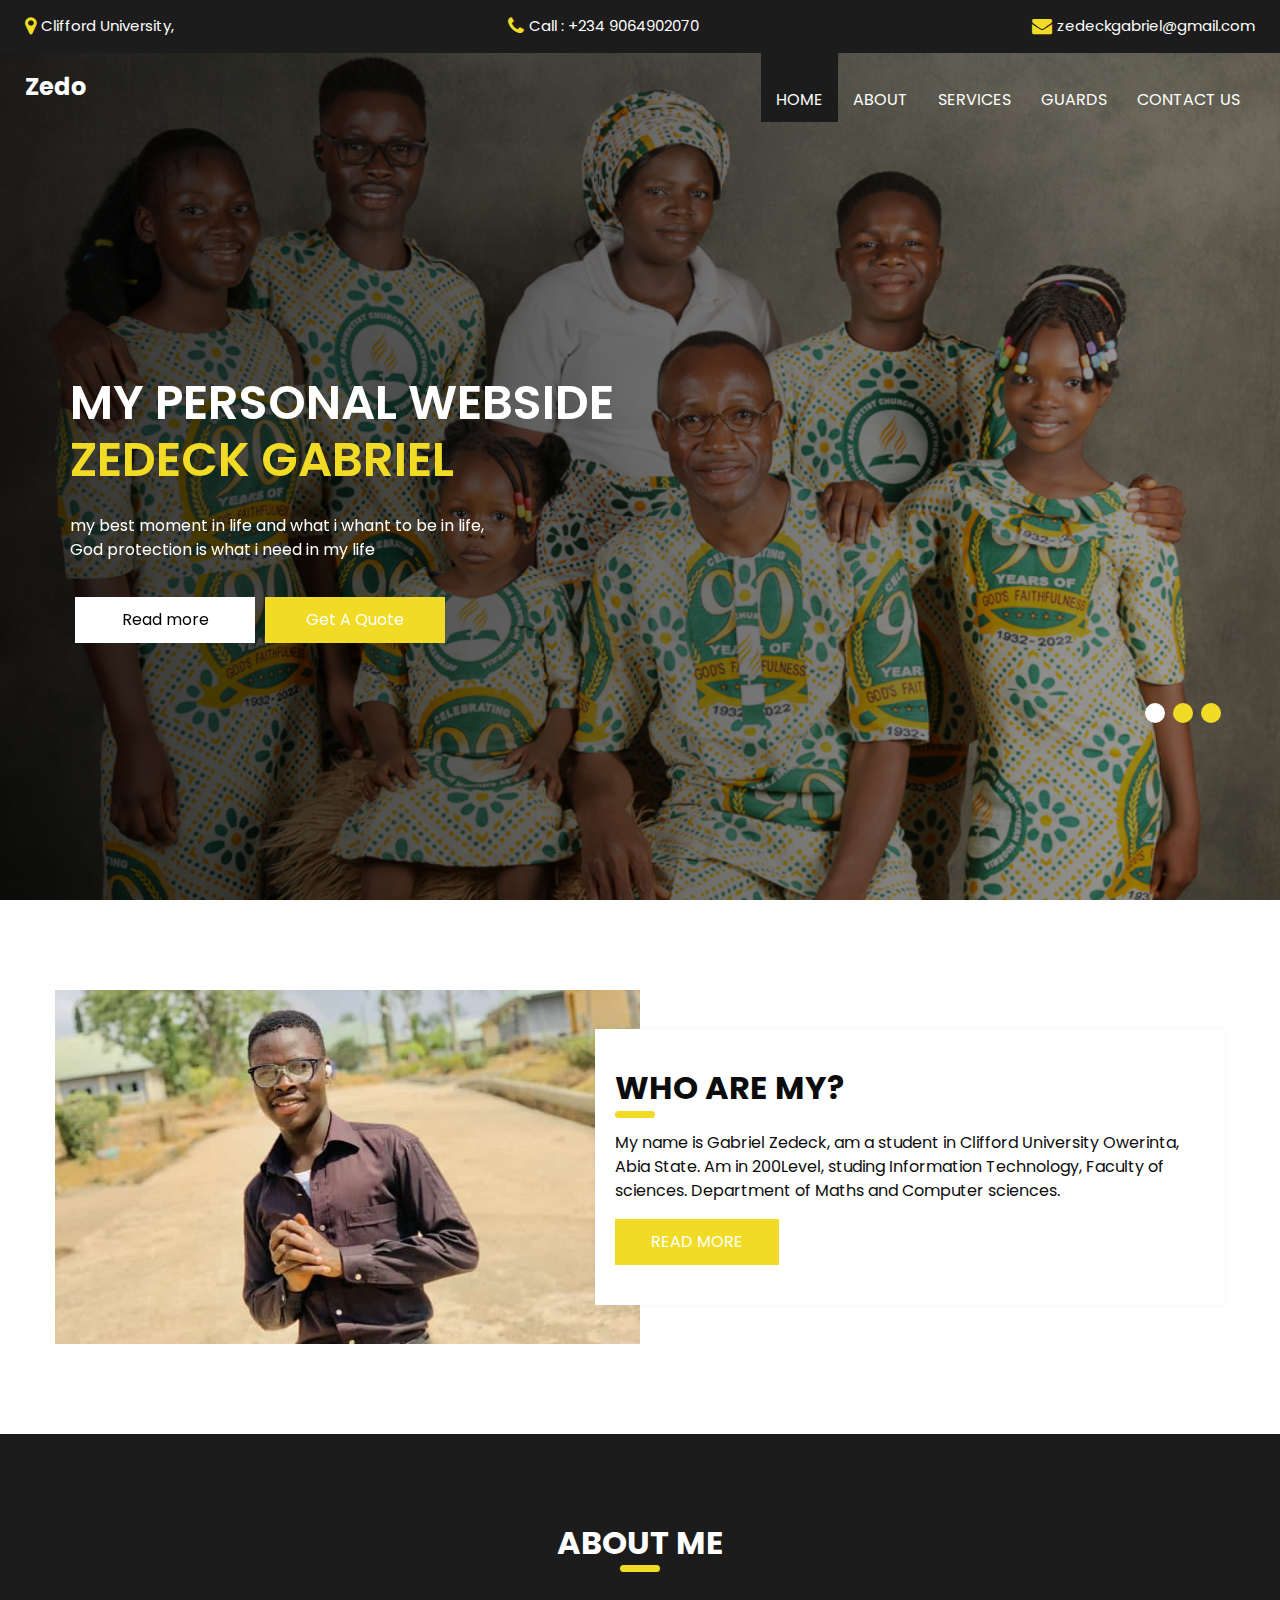
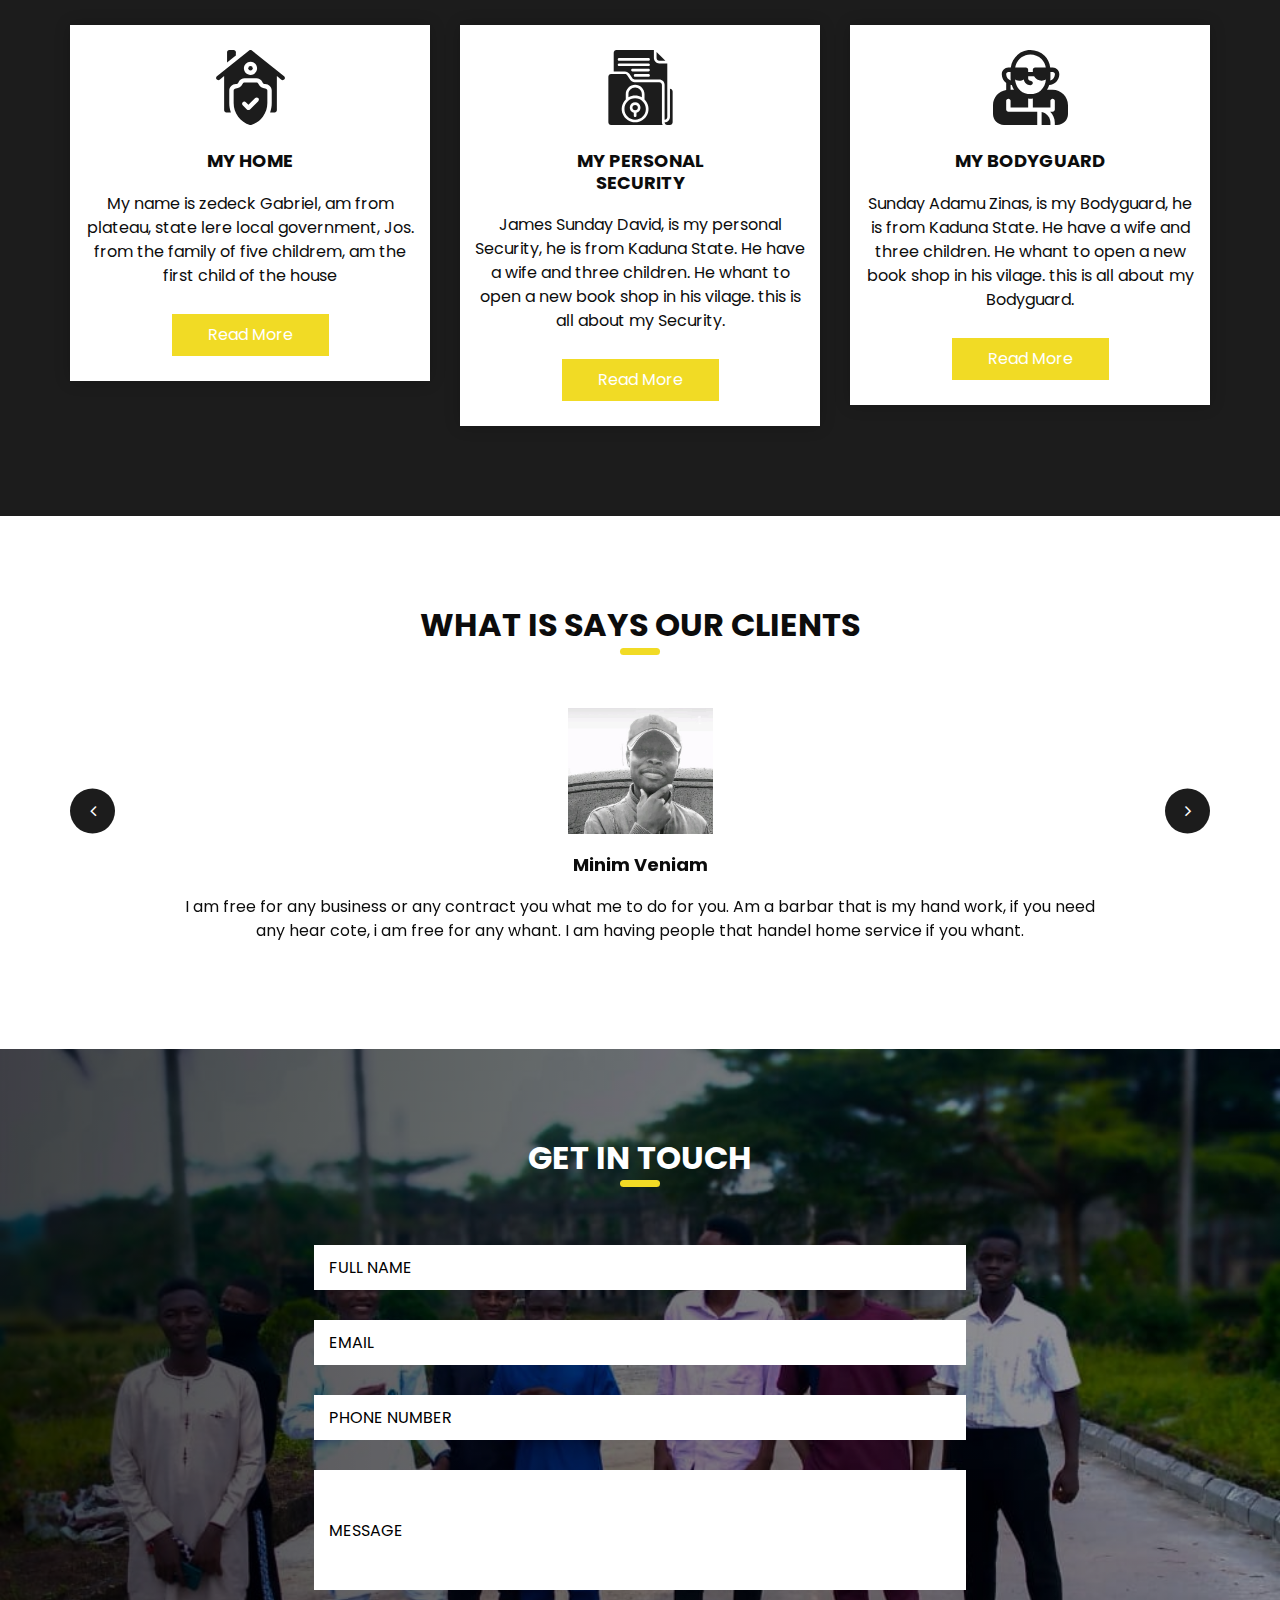
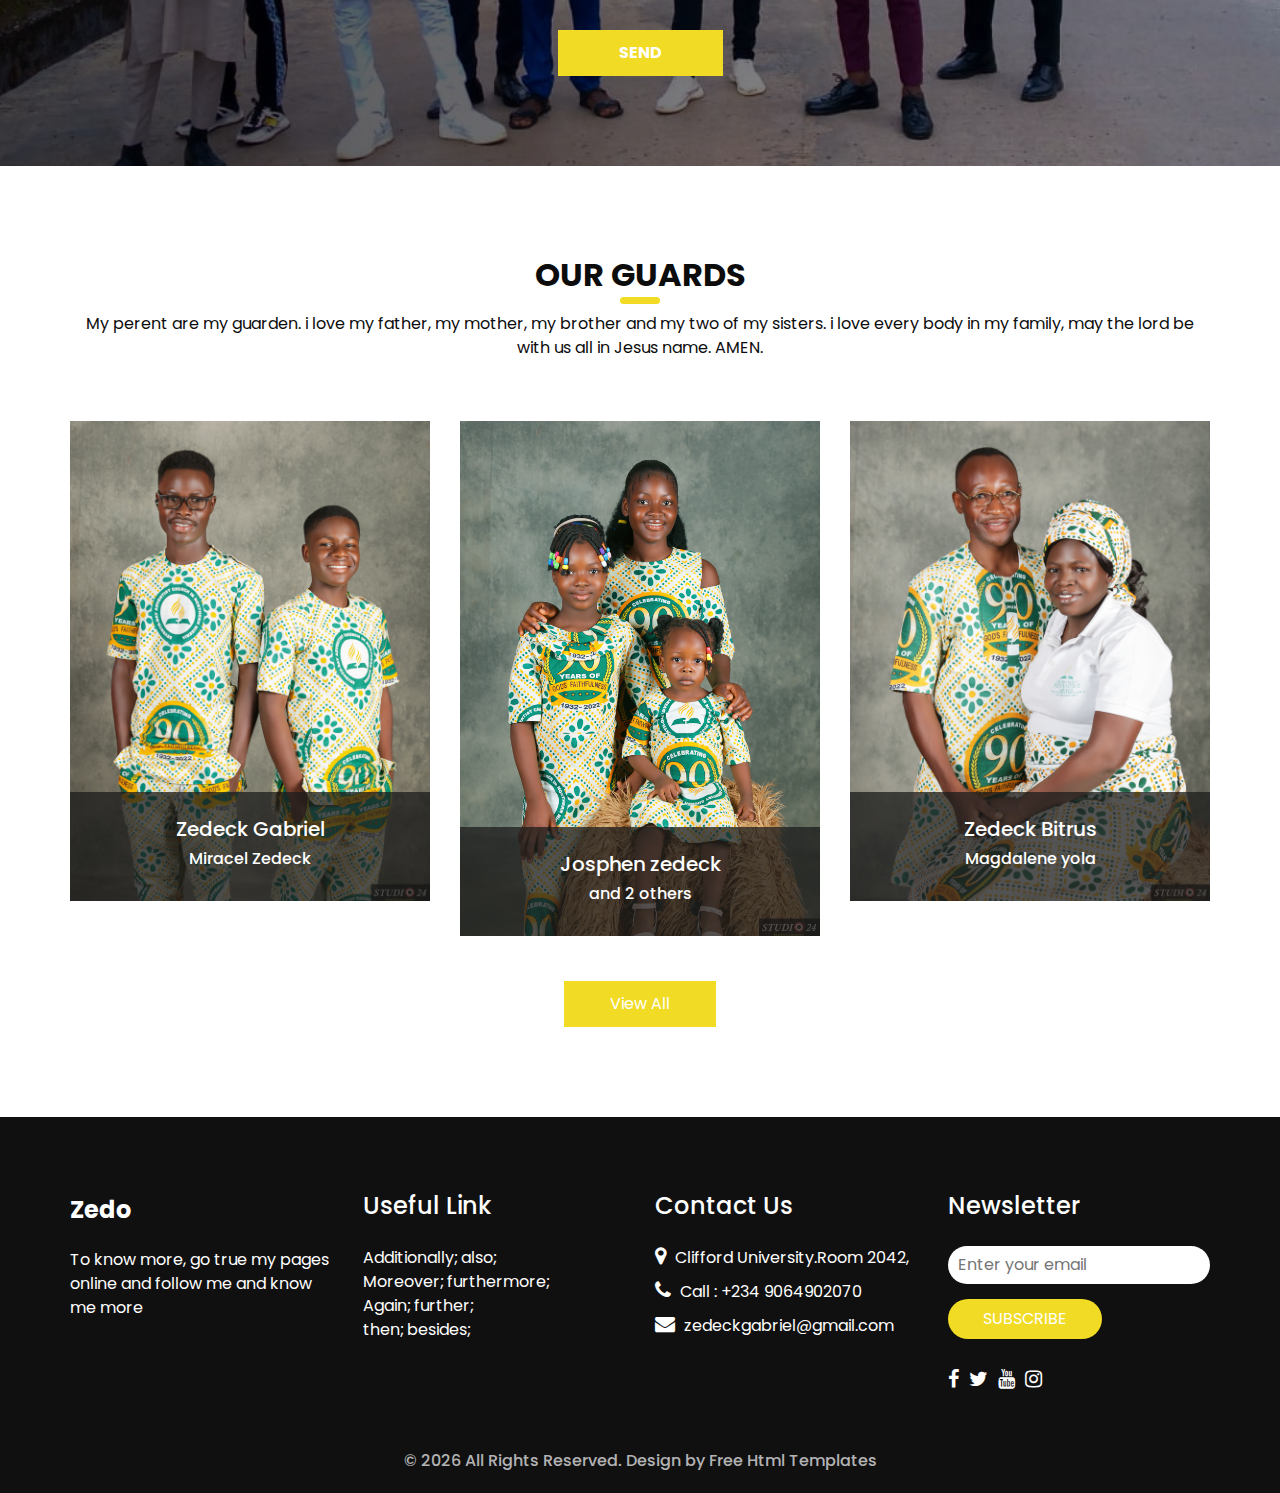
<file: index.html>
<!DOCTYPE html>
<html>

<head>
  <!-- Basic -->
  <meta charset="utf-8" />
  <meta http-equiv="X-UA-Compatible" content="IE=edge" />
  <!-- Mobile Metas -->
  <meta name="viewport" content="width=device-width, initial-scale=1, shrink-to-fit=no" />
  <!-- Site Metas -->
  <meta name="keywords" content="" />
  <meta name="description" content="" />
  <meta name="author" content="" />
  <link rel="shortcut icon" href="images/favicon.png" type="image/x-icon">

  <title>Zedo</title>

  <!-- bootstrap core css -->
  <link rel="stylesheet" type="text/css" href="css/bootstrap.css" />

  <!-- fonts style -->
  <link href="https://fonts.googleapis.com/css?family=Open+Sans:400,700|Poppins:400,600,700&display=swap" rel="stylesheet" />

  <!-- Custom styles for this template -->
  <link href="css/style.css" rel="stylesheet" />
  <!-- responsive style -->
  <link href="css/responsive.css" rel="stylesheet" />
</head>

<body>
  <div class="hero_area">
    <!-- header section strats -->
    <div class="hero_bb_box">
      <div class="img-box">
        <img src="images/hero-bb.jpg" alt="">
      </div>
    </div>

    <header class="header_section">
      <div class="header_top">
        <div class="container-fluid">
          <div class="contact_link-container">
            <a href="" class="contact_link1">
              <i class="fa fa-map-marker" aria-hidden="true"></i>
              <span>
                Clifford University,
              </span>
            </a>
            <a href="" class="contact_link2">
              <i class="fa fa-phone" aria-hidden="true"></i>
              <span>
                Call : +234 9064902070
              </span>
            </a>
            <a href="" class="contact_link3">
              <i class="fa fa-envelope" aria-hidden="true"></i>
              <span>
                zedeckgabriel@gmail.com
              </span>
            </a>
          </div>
        </div>
      </div>
      <div class="header_bottom">
        <div class="container-fluid">
          <nav class="navbar navbar-expand-lg custom_nav-container">
            <a class="navbar-brand" href="index.html">
              <span>
                Zedo
              </span>
            </a>
            <button class="navbar-toggler" type="button" data-toggle="collapse" data-target="#navbarSupportedContent" aria-controls="navbarSupportedContent" aria-expanded="false" aria-label="Toggle navigation">
              <span class=""></span>
            </button>

            <div class="collapse navbar-collapse ml-auto" id="navbarSupportedContent">
              <ul class="navbar-nav  ">
                <li class="nav-item active">
                  <a class="nav-link" href="index.html">Home <span class="sr-only">(current)</span></a>
                </li>
                <li class="nav-item">
                  <a class="nav-link" href="about.html"> About</a>
                </li>
                <li class="nav-item">
                  <a class="nav-link" href="service.html"> Services </a>
                </li>
                <li class="nav-item">
                  <a class="nav-link" href="guard.html"> Guards </a>
                </li>
                <li class="nav-item">
                  <a class="nav-link" href="contact.html">Contact us</a>
                </li>
              </ul>
            </div>
          </nav>
        </div>
      </div>
    </header>
    <!-- end header section -->
    <!-- slider section -->
    <section class=" slider_section ">
      <div id="carouselExampleIndicators" class="carousel slide" data-ride="carousel">
        <div class="carousel-inner">
          <div class="carousel-item active">
            <div class="container">
              <div class="row">
                <div class="col-md-7">
                  <div class="detail-box">
                    <h1>
                      My personal Webside<br>
                      <span>
                       Zedeck Gabriel
                      </span>
                    </h1>
                    <p>
                      my best moment in life and what i whant to be in life, <br>
                       God protection is what i need in my life
                    </p>
                    <div class="btn-box">
                      <a href="" class="btn-1"> Read more </a>
                      <a href="" class="btn-2">Get A Quote</a>
                    </div>
                  </div>
                </div>
              </div>
            </div>
          </div>
          <div class="carousel-item ">
            <div class="container">
              <div class="row">
                <div class="col-md-7">
                  <div class="detail-box">
                    <h1>
                      My personal Webside
                       <br>
                      <span>
                        Zedeck Gabriel
                      </span>
                    </h1>
                    <p>
                      my best moment in life and what i whant to be in life, <br>
                      God protection is what i need in my life
                    </p>
                    <div class="btn-box">
                      <a href="" class="btn-1"> Read more </a>
                      <a href="" class="btn-2">Get A Quote</a>
                    </div>
                  </div>
                </div>
              </div>
            </div>
          </div>
          <div class="carousel-item ">
            <div class="container">
              <div class="row">
                <div class="col-md-7">
                  <div class="detail-box">
                    <h1>
                      My personal Webside <br>
                      <span>
                        Zedeck Gabriel
                      </span>
                    </h1>
                    <p>
                      my best moment in life and what i whant to be in life, <br>
                      God protection is what i need in my life
                    </p>
                    <div class="btn-box">
                      <a href="" class="btn-1"> Read more </a>
                      <a href="" class="btn-2">Get A Quote</a>
                    </div>
                  </div>
                </div>
              </div>
            </div>
          </div>
        </div>
        <div class="container idicator_container">
          <ol class="carousel-indicators">
            <li data-target="#carouselExampleIndicators" data-slide-to="0" class="active"></li>
            <li data-target="#carouselExampleIndicators" data-slide-to="1"></li>
            <li data-target="#carouselExampleIndicators" data-slide-to="2"></li>
          </ol>
        </div>
      </div>
    </section>
    <!-- end slider section -->
  </div>

  <!-- about section -->

  <section class="about_section layout_padding">
    <div class="container">
      <div class="row">
        <div class="col-md-6 px-0">
          <div class="img_container">
            <div class="img-box">
              <img src="images/about-bi.jpg" alt="" />
            </div>
          </div>
        </div>
        <div class="col-md-6 px-0">
          <div class="detail-box">
            <div class="heading_container ">
              <h2>
                Who Are my?
              </h2>
            </div>
            <p>
              My name is Gabriel Zedeck, am a student in 
              Clifford University Owerinta, Abia State.
             Am in 200Level, studing Information Technology, Faculty of sciences.
             Department of Maths and Computer sciences. 
              
            </p>
            <div class="btn-box">
              <a href="">
                Read More
              </a>
            </div>
          </div>
        </div>
      </div>
    </div>
  </section>

  <!-- end about section -->

  <!-- service section -->

  <section class="service_section layout_padding">
    <div class="container">
      <div class="heading_container heading_center">
        <h2>
          about me
        </h2>
      </div>
      <div class="row">
        <div class="col-md-4">
          <div class="box ">
            <div class="img-box">
              <svg enable-background="new 0 0 512 512" height="512" viewBox="0 0 512 512" width="512" xmlns="http://www.w3.org/2000/svg">
                <g>
                  <g>
                    <circle cx="256" cy="125" r="15" />
                    <path d="m356 262c-18.955 0-35.996-10.532-44.472-27.484l-2.111-4.223c-2.541-5.083-7.735-8.293-13.417-8.293h-80c-5.682 0-10.876 3.21-13.417 8.292l-2.111 4.222c-8.476 16.954-25.517 27.486-44.472 27.486-8.284 0-15 6.716-15 15v85.597c0 33.654 10.619 65.715 30.708 92.716 20.089 27 47.747 46.384 79.982 56.054 1.406.422 2.858.633 4.31.633s2.904-.211 4.31-.633c32.235-9.67 59.893-29.054 79.982-56.054 20.089-27.001 30.708-59.062 30.708-92.716v-85.597c0-8.284-6.716-15-15-15zm-46.967 87.322-56.568 56.568c-2.929 2.929-6.768 4.394-10.606 4.394s-7.678-1.464-10.606-4.394l-28.284-28.284c-5.858-5.858-5.858-15.355 0-21.213 5.857-5.858 15.355-5.858 21.213 0l17.678 17.677 45.962-45.961c5.857-5.858 15.355-5.858 21.213 0 5.856 5.858 5.856 15.355-.002 21.213z" />
                    <g>
                      <path d="m485.371 179.287-220-176c-5.479-4.383-13.263-4.383-18.741 0l-220 176c-6.469 5.175-7.518 14.614-2.342 21.083 5.175 6.468 14.614 7.517 21.083 2.342l30.629-24.503v232.791c0 8.284 6.716 15 15 15h31.119c-7.333-20.12-11.119-41.476-11.119-63.403v-85.597c0-24.813 20.187-45 45-45 7.632 0 14.226-4.075 17.639-10.901l2.112-4.224c7.67-15.342 23.093-24.875 40.249-24.875h80c17.156 0 32.579 9.533 40.25 24.878l2.111 4.223c3.412 6.824 10.007 10.899 17.639 10.899 24.813 0 45 20.187 45 45v85.597c0 21.927-3.786 43.283-11.119 63.403h31.119c8.284 0 15-6.716 15-15v-232.791l30.629 24.503c2.766 2.213 6.075 3.288 9.361 3.288 4.4 0 8.76-1.927 11.722-5.63 5.176-6.469 4.127-15.908-2.341-21.083zm-229.371-9.287c-24.813 0-45-20.187-45-45s20.187-45 45-45 45 20.187 45 45-20.187 45-45 45z" />
                    </g>
                  </g>
                  <g>
                    <path d="m156 15c0-8.284-6.716-15-15-15h-30c-8.284 0-15 6.716-15 15v70.372l60-48z" />
                  </g>
                </g>
              </svg>
            </div>
            <div class="detail-box">
              <h6>
                My home 
              </h6>
              <p>
                My name is zedeck Gabriel, am from plateau, state lere local government, Jos. from the family of five childrem, am the first child of the house
              </p>
              <a href="">
                Read More
              </a>
            </div>
          </div>
        </div>
        <div class="col-md-4">
          <div class="box ">
            <div class="img-box">
              <svg version="1.1" xmlns="http://www.w3.org/2000/svg" xmlns:xlink="http://www.w3.org/1999/xlink" x="0px" y="0px" viewBox="0 0 512 512" style="enable-background:new 0 0 512 512;" xml:space="preserve">
                <g>
                  <g>
                    <g>
                      <circle cx="219.429" cy="393.143" r="18.286" />
                      <path d="M219.429,329.143c-40.396,0-73.143,32.747-73.143,73.143c0,40.396,32.747,73.143,73.143,73.143
          c40.396,0,73.143-32.747,73.143-73.143C292.525,361.909,259.805,329.189,219.429,329.143z M228.571,428.416V448
          c0,5.049-4.093,9.143-9.143,9.143c-5.049,0-9.143-4.093-9.143-9.143v-19.584c-17.831-4.604-29.458-21.749-27.137-40.018
          c2.32-18.269,17.864-31.963,36.28-31.963c18.416,0,33.959,13.694,36.28,31.963C258.029,406.667,246.403,423.812,228.571,428.416z
          " />
                      <path d="M402.286,274.286v-36.571c-0.01-10.095-8.191-18.276-18.286-18.286H215.772c-12.18-0.01-23.558-6.08-30.348-16.192
          l-20.321-30.487c-3.392-5.109-9.117-8.179-15.25-8.179H54.857c-10.095,0.01-18.276,8.191-18.286,18.286v310.857
          c0.01,10.095,8.191,18.276,18.286,18.286h352.516c-3.294-5.533-5.051-11.846-5.088-18.286V274.286z M304.069,436.92
          c-14.047,34.375-47.506,56.826-84.64,56.795c-37.135,0.031-70.593-22.419-84.64-56.795c-14.047-34.375-5.888-73.833,20.64-99.818
          v-35.388c0.04-35.33,28.67-63.96,64-64c35.33,0.039,63.961,28.67,64,64v35.388C309.957,363.087,318.116,402.545,304.069,436.92z" />
                      <path d="M384,73.143h41.929l-60.214-60.214v41.929C365.724,64.952,373.905,73.133,384,73.143z" />
                      <path d="M265.143,323.227v-21.513c-0.044-25.229-20.485-45.67-45.714-45.714c-25.235,0.03-45.685,20.479-45.714,45.714v21.513
          C201.959,306.734,236.898,306.734,265.143,323.227z" />
                      <path d="M420.571,256v219.429c10.095-0.01,18.276-8.191,18.286-18.286V91.429H384c-20.188-0.023-36.548-16.383-36.571-36.571V0
          h-256C81.334,0.01,73.153,8.191,73.143,18.286v128h76.71c12.247-0.005,23.684,6.122,30.464,16.321l20.295,30.446
          c3.395,5.048,9.077,8.08,15.161,8.089H384c20.188,0.023,36.548,16.383,36.571,36.571V256z M310.857,182.857h-91.429
          c-5.049,0-9.143-4.093-9.143-9.143s4.093-9.143,9.143-9.143h91.429c5.049,0,9.143,4.093,9.143,9.143
          S315.907,182.857,310.857,182.857z M310.857,146.286H201.143c-5.049,0-9.143-4.093-9.143-9.143c0-5.049,4.093-9.143,9.143-9.143
          h109.714c5.049,0,9.143,4.093,9.143,9.143C320,142.192,315.907,146.286,310.857,146.286z M310.857,109.714H109.714
          c-5.049,0-9.143-4.093-9.143-9.143c0-5.049,4.093-9.143,9.143-9.143h201.143c5.049,0,9.143,4.093,9.143,9.143
          C320,105.621,315.907,109.714,310.857,109.714z M310.857,73.143H109.714c-5.049,0-9.143-4.093-9.143-9.143
          s4.093-9.143,9.143-9.143h201.143c5.049,0,9.143,4.093,9.143,9.143S315.907,73.143,310.857,73.143z" />
                      <path d="M457.143,265.143v192c-0.023,20.188-16.383,36.548-36.571,36.571c0.01,10.095,8.191,18.276,18.286,18.286h18.286
          c10.095-0.01,18.276-8.191,18.286-18.286V283.429C475.419,273.334,467.238,265.153,457.143,265.143z" />
                    </g>
                  </g>
                </g>
                <g>
                </g>
                <g>
                </g>
                <g>
                </g>
                <g>
                </g>
                <g>
                </g>
                <g>
                </g>
                <g>
                </g>
                <g>
                </g>
                <g>
                </g>
                <g>
                </g>
                <g>
                </g>
                <g>
                </g>
                <g>
                </g>
                <g>
                </g>
                <g>
                </g>
              </svg>
            </div>
            <div class="detail-box">
              <h6>
                my personal <br> Security
              </h6>
              <p>
                James Sunday David, is my personal Security, he is from Kaduna State. He have a wife and three children. He whant to open a new book shop in his vilage. this is all about my Security.
              </p>
              <a href="">
                Read More
              </a>
            </div>
          </div>
        </div>
        <div class="col-md-4">
          <div class="box ">
            <div class="img-box">
              <svg version="1.1" xmlns="http://www.w3.org/2000/svg" xmlns:xlink="http://www.w3.org/1999/xlink" x="0px" y="0px" viewBox="0 0 512 512" style="enable-background:new 0 0 512 512;" xml:space="preserve">
                <g>
                  <g>
                    <path d="M332,423.518V512h60v-15C392,460.784,366.197,430.487,332,423.518z" />
                  </g>
                </g>
                <g>
                  <g>
                    <path d="M407,272h-38.298c6.211-9.549,11.184-21.85,14.971-32.595c38.58-3.058,69.119-35.067,69.119-74.405
                 c0-24.814-20.186-45-45-45h-17.263c-3.373-30.112-16.168-58.339-38.108-80.581C326.639,14.004,290.742,0,255,0
                 c-69.309,0-125.911,52.685-133.484,120H105c-24.814,0-45,20.186-45,45c0,24.476,11.836,46.095,30.066,59.685
                 C90.062,224.797,90,224.888,90,225v48.516C39.25,280.873,0,324.245,0,377v60c0,41.353,33.633,75,75,75h227v-90h-15H105
                 c-8.291,0-15-6.709-15-15v-60c0-8.291,6.709-15,15-15s15,6.709,15,15v45h120v-61.373c4.988,0.569,9.946,1.373,15,1.373
                 s12.012-0.804,17-1.373V392h15h30h75v-45c0-8.291,6.709-15,15-15c8.291,0,15,6.709,15,15v60c0,8.291-6.709,15-15,15h-16.75
                 c19.534,19.08,31.75,45.608,31.75,75v15h15c41.367,0,75-33.647,75-75v-60C512,319.109,464.891,272,407,272z M392,195v-45h15.791
                 c8.262,0,15,6.724,15,15c0,20.33-13.638,37.354-32.179,42.914C391.033,203.597,392,199.378,392,195z M255,30
                 c27.803,0,56.229,10.928,76.209,30.63c16.238,16.45,26.111,37.178,29.319,59.37H287c-8.291,0-15,6.709-15,15v15h-32v-15
                 c0-8.291-6.709-15-15-15h-73.484C158.873,69.25,202.244,30,255,30z M90,165c0-8.276,6.738-15,15-15h15v45
                 c0,4.292,0.956,8.425,1.362,12.66C103.239,201.843,90,185.03,90,165z M120,272v-34.219c2.75,0.564,5.449,1.283,8.298,1.542
                 c3.787,10.774,8.774,23.103,15,32.677H120z M326.316,275.706c-29.136,25.422-72.715,31.761-108.047,19.067
                 c-11.777-4.237-22.866-10.593-32.578-19.063c-20.881-18.376-33.043-46.22-34.929-73.644C159.448,206.968,169.332,210,180,210
                 c11.235,0,21.636-3.298,30.637-8.694C213.739,223.118,232.346,240,255,240c8.291,0,17-6.709,17-15s-8.709-15-17-15
                 c-8.262,0-15-6.724-15-15v-15h40.346c10.411,17.847,29.55,30,51.654,30c10.668,0,20.552-3.032,29.238-7.934
                 C359.352,229.501,347.186,257.357,326.316,275.706z" />
                  </g>
                </g>
                <g>
                </g>
                <g>
                </g>
                <g>
                </g>
                <g>
                </g>
                <g>
                </g>
                <g>
                </g>
                <g>
                </g>
                <g>
                </g>
                <g>
                </g>
                <g>
                </g>
                <g>
                </g>
                <g>
                </g>
                <g>
                </g>
                <g>
                </g>
                <g>
                </g>
              </svg>
            </div>
            <div class="detail-box">
              <h6>
               my Bodyguard
              </h6>
              <p>
                 Sunday Adamu Zinas, is my Bodyguard, he is from Kaduna State. He have a wife and three children. He whant to open a new book shop in his vilage. this is all about my Bodyguard.
              </p>
              <a href="">
                Read More
              </a>
            </div>
          </div>
        </div>
      </div>
    </div>
  </section>

  <!-- end service section -->


  <!-- client section -->

  <section class="client_section layout_padding">
    <div class="container ">
      <div class="heading_container heading_center">
        <h2>
          What is says our clients
        </h2>
      </div>
      <div id="carouselExampleControls" class="carousel slide" data-ride="carousel">
        <div class="carousel-inner">
          <div class="carousel-item active">
            <div class="box">
              <div class="img-box">
                <img src="images/client1.jpg" alt="">
              </div>
              <div class="detail-box">
                <h4>
                  Minim Veniam
                </h4>
                <p>
                  I am free for any business or any contract you what me to do for you.
                  Am a barbar that is my hand work, if you need any hear cote, i am free for any whant.
                  I am having people that handel home service if you whant.
                </p>
              </div>
            </div>
          </div>
          <div class="carousel-item ">
            <div class="box">
              <div class="img-box">
                <img src="images/client1.jpg" alt="">
              </div>
              <div class="detail-box">
                <h4>
                  Minim Veniam
                </h4>
                <p>
                  
                  I am free for any business or any contract you what me to do for you.
                  Am a barbar that is my hand work, if you need any hear cote, i am free for any whant.
                  I am having people that handel home service if you whant.
                </p>
              </div>
            </div>
          </div>
          <div class="carousel-item ">
            <div class="box">
              <div class="img-box">
                <img src="images/client1.jpg" alt="">
              </div>
              <div class="detail-box">
                <h4>
                  Minim Veniam
                </h4>
                <p>
                  
                  I am free for any business or any contract you what me to do for you.
                  Am a barbar that is my hand work, if you need any hear cote, i am free for any whant.
                  I am having people that handel home service if you whant.
                </p>
              </div>
            </div>
          </div>
        </div>
        <div class="carousel_btn-box">
          <a class="carousel-control-prev" href="#carouselExampleControls" role="button" data-slide="prev">
            <i class="fa fa-angle-left" aria-hidden="true"></i>
            <span class="sr-only">Previous</span>
          </a>
          <a class="carousel-control-next" href="#carouselExampleControls" role="button" data-slide="next">
            <i class="fa fa-angle-right" aria-hidden="true"></i>
            <span class="sr-only">Next</span>
          </a>
        </div>
      </div>
    </div>
  </section>

  <!-- end client section -->

  <!-- contact section -->

  <section class="contact_section layout_padding">
    <div class="contact_bg_box">
      <div class="img-box">
        <img src="images/contact-me.jpg" alt="">
      </div>
    </div>
    <div class="container">
      <div class="heading_container heading_center">
        <h2>
          Get In touch
        </h2>
      </div>
      <div class="">
        <div class="row">
          <div class="col-md-7 mx-auto">
            <form action="#">
              <div class="contact_form-container">
                <div>
                  <div>
                    <input type="text" placeholder="Full Name" />
                  </div>
                  <div>
                    <input type="email" placeholder="Email " />
                  </div>
                  <div>
                    <input type="text" placeholder="Phone Number" />
                  </div>
                  <div class="">
                    <input type="text" placeholder="Message" class="message_input" />
                  </div>
                  <div class="btn-box ">
                    <button type="submit">
                      Send
                    </button>
                  </div>
                </div>
              </div>
            </form>
          </div>
        </div>
      </div>
    </div>
  </section>

  <!-- end contact section -->

  <!-- team section -->

  <section class="team_section layout_padding">
    <div class="container">
      <div class="heading_container heading_center">
        <h2>
          Our Guards
        </h2>
        <p>
          My perent are my guarden. i love my father, my mother, my brother and my two of my sisters. i love every body in my family, may the lord be with us all
          in Jesus name. AMEN.
        </p>
      </div>
      <div class="row">
        <div class="col-md-4 col-sm-6 mx-auto ">
          <div class="box">
            <div class="img-box">
              <img src="images/zz.jpg" alt="">
            </div>
            <div class="detail-box">
              <h5>
              Zedeck Gabriel
              </h5>
              <h6 class="">
                Miracel Zedeck
              </h6>
            </div>
          </div>
        </div>
        <div class="col-md-4 col-sm-6 mx-auto ">
          <div class="box">
            <div class="img-box">
              <img src="images/cc.jpg" alt="">
            </div>
            <div class="detail-box">
              <h5>
                Josphen zedeck
              </h5>
              <h6 class="">
                and 2 others
              </h6>
            </div>
          </div>
        </div>
        <div class="col-md-4 col-sm-6 mx-auto ">
          <div class="box">
            <div class="img-box">
              <img src="images/uu.jpg" alt="">
            </div>
            <div class="detail-box">
              <h5>
                Zedeck Bitrus
              </h5>
              <h6 class="">
                Magdalene yola
              </h6>
            </div>
          </div>
        </div>
      </div>
      <div class="btn-box">
        <a href="">
          View All
        </a>
      </div>
    </div>
  </section>

  <!-- end team section -->

  <!-- info section -->
  <section class="info_section ">
    <div class="container">
      <div class="row">
        <div class="col-md-3">
          <div class="info_logo">
            <a class="navbar-brand" href="index.html">
              <span>
                Zedo
              </span>
            </a>
            <p>
             To know more, go true my pages online and  follow me and know me more
            </p>
          </div>
        </div>
        <div class="col-md-3">
          <div class="info_links">
            <h5>
              Useful Link
            </h5>
            <ul>
              <li>
                <a href="">
                  Additionally; also;
                </a>
              </li>
              <li>
                <a href="">
                Moreover; furthermore;
                </a>
              </li>
              <li>
                <a href="">
                  Again; further;
                </a>
              </li>
              <li>
                <a href="">
                  then; besides;
                </a>
              </li>
            </ul>
          </div>
        </div>
        <div class="col-md-3">
          <div class="info_info">
            <h5>
              Contact Us
            </h5>
          </div>
          <div class="info_contact">
            <a href="" class="">
              <i class="fa fa-map-marker" aria-hidden="true"></i>
              <span>
                Clifford University.Room 2042,
              </span>
            </a>
            <a href="" class="">
              <i class="fa fa-phone" aria-hidden="true"></i>
              <span>
                Call : +234 9064902070
              </span>
            </a>
            <a href="" class="">
              <i class="fa fa-envelope" aria-hidden="true"></i>
              <span>
                zedeckgabriel@gmail.com
              </span>
            </a>
          </div>
        </div>
        <div class="col-md-3">
          <div class="info_form ">
            <h5>
              Newsletter
            </h5>
            <form action="#">
              <input type="email" placeholder="Enter your email">
              <button>
                Subscribe
              </button>
            </form>
            <div class="social_box">
              <a href="">
                <i class="fa fa-facebook" aria-hidden="true"></i>
              </a>
              <a href="">
                <i class="fa fa-twitter" aria-hidden="true"></i>
              </a>
              <a href="">
                <i class="fa fa-youtube" aria-hidden="true"></i>
              </a>
              <a href="">
                <i class="fa fa-instagram" aria-hidden="true"></i>
              </a>
            </div>
          </div>
        </div>
      </div>
    </div>
  </section>

  <!-- end info_section -->




  <!-- footer section -->
  <footer class="container-fluid footer_section">
    <p>
      &copy; <span id="currentYear"></span> All Rights Reserved. Design by
      <a href="https://html.design/">Free Html Templates</a>
    </p>
  </footer>
  <!-- footer section -->

  <script src="js/jquery-3.4.1.min.js"></script>
  <script src="js/bootstrap.js"></script>
  <script src="js/custom.js"></script>
</body>

</html>
</file>
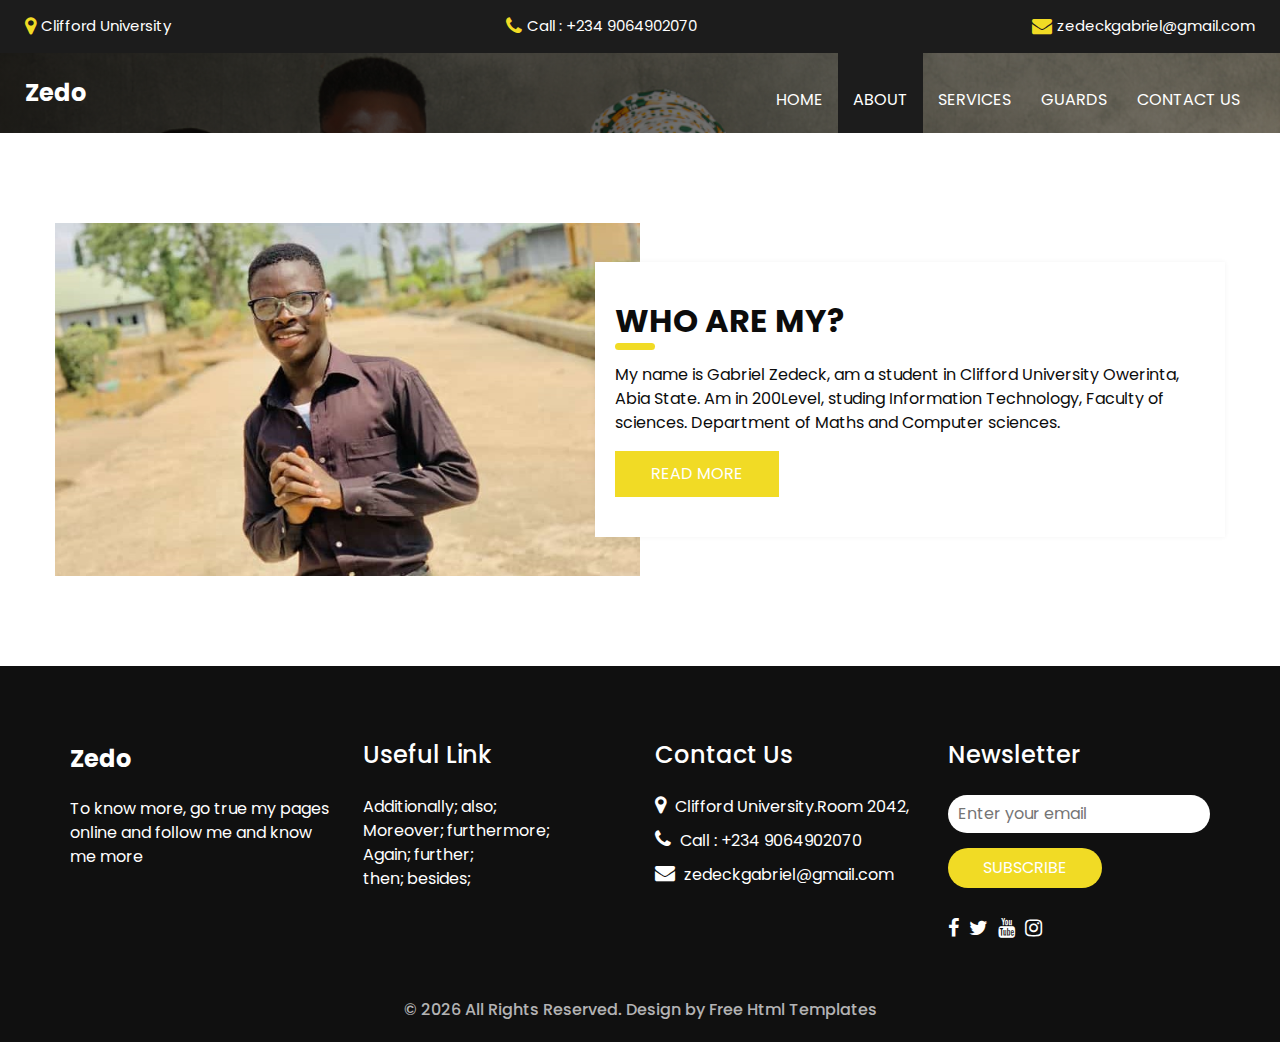
<file: about.html>
<!DOCTYPE html>
<html>

<head>
  <!-- Basic -->
  <meta charset="utf-8" />
  <meta http-equiv="X-UA-Compatible" content="IE=edge" />
  <!-- Mobile Metas -->
  <meta name="viewport" content="width=device-width, initial-scale=1, shrink-to-fit=no" />
  <!-- Site Metas -->
  <meta name="keywords" content="Email" />
  <meta name="description" content="phone Number" />
  <meta name="author" content="" />
  <link rel="shortcut icon" href="images/favicon.png" type="image/x-icon">

  <title>Zedo</title>

  <!-- bootstrap core css -->
  <link rel="stylesheet" type="text/css" href="css/bootstrap.css" />

  <!-- fonts style -->
  <link href="https://fonts.googleapis.com/css?family=Open+Sans:400,700|Poppins:400,600,700&display=swap" rel="stylesheet" />

  <!-- Custom styles for this template -->
  <link href="css/style.css" rel="stylesheet" />
  <!-- responsive style -->
  <link href="css/responsive.css" rel="stylesheet" />
</head>

<body class="sub_page">
  <div class="hero_area">
    <!-- header section strats -->
    <div class="hero_bb_box">
      <div class="img-box">
        <img src="images/hero-bb.jpg" alt="">
      </div>
    </div>

    <header class="header_section">
      <div class="header_top">
        <div class="container-fluid">
          <div class="contact_link-container">
            <a href="" class="contact_link1">
              <i class="fa fa-map-marker" aria-hidden="true"></i>
              <span>
                Clifford University
              </span>
            </a>
            <a href="" class="contact_link2">
              <i class="fa fa-phone" aria-hidden="true"></i>
              <span>
                Call : +234 9064902070
              </span>
            </a>
            <a href="" class="contact_link3">
              <i class="fa fa-envelope" aria-hidden="true"></i>
              <span>
                zedeckgabriel@gmail.com
              </span>
            </a>
          </div>
        </div>
      </div>
      <div class="header_bottom">
        <div class="container-fluid">
          <nav class="navbar navbar-expand-lg custom_nav-container">
            <a class="navbar-brand" href="index.html">
              <span>
                Zedo
              </span>
            </a>
            <button class="navbar-toggler" type="button" data-toggle="collapse" data-target="#navbarSupportedContent" aria-controls="navbarSupportedContent" aria-expanded="false" aria-label="Toggle navigation">
              <span class=""></span>
            </button>

            <div class="collapse navbar-collapse ml-auto" id="navbarSupportedContent">
              <ul class="navbar-nav  ">
                <li class="nav-item ">
                  <a class="nav-link" href="index.html">Home <span class="sr-only">(current)</span></a>
                </li>
                <li class="nav-item active">
                  <a class="nav-link" href="about.html"> About</a>
                </li>
                <li class="nav-item">
                  <a class="nav-link" href="service.html"> Services </a>
                </li>
                <li class="nav-item">
                  <a class="nav-link" href="guard.html"> Guards </a>
                </li>
                <li class="nav-item">
                  <a class="nav-link" href="contact.html">Contact us</a>
                </li>
              </ul>
            </div>
          </nav>
        </div>
      </div>
    </header>
    <!-- end header section -->
  </div>

  <!-- section -->

  <section class="about_section layout_padding">
    <div class="container">
      <div class="row">
        <div class="col-md-6 px-0">
          <div class="img_container">
            <div class="img-box">
              <img src="images/about-bi.jpg" alt="" />
            </div>
          </div>
        </div>
        <div class="col-md-6 px-0">
          <div class="detail-box">
            <div class="heading_container ">
              <h2>
                Who Are my?
              </h2>
            </div>
            <p>
              My name is Gabriel Zedeck, am a student in 
              Clifford University Owerinta, Abia State.
             Am in 200Level, studing Information Technology, Faculty of sciences.
             Department of Maths and Computer sciences. 
              
            </p>
            <div class="btn-box">
              <a href="">
                Read More
              </a>
            </div>
          </div>
        </div>
      </div>
    </div>
  </section>

  <!-- end about section -->

  <!-- info section -->
  <section class="info_section ">
    <div class="container">
      <div class="row">
        <div class="col-md-3">
          <div class="info_logo">
            <a class="navbar-brand" href="index.html">
              <span>
                Zedo
              </span>
            </a>
            <p>
              To know more, go true my pages online and  follow me and know me more
            </p>
          </div>
        </div>
        <div class="col-md-3">
          <div class="info_links">
            <h5>
              Useful Link
            </h5>
            <ul>
              <li>
                <a href="">
                  Additionally; also;
                </a>
              </li>
              <li>
                <a href="">
                  Moreover; furthermore;
                </a>
              </li>
              <li>
                <a href="">
                  Again; further;
                </a>
              </li>
              <li>
                <a href="">
                  then; besides;
                </a>
              </li>
            </ul>
          </div>
        </div>
        <div class="col-md-3">
          <div class="info_info">
            <h5>
              Contact Us
            </h5>
          </div>
          <div class="info_contact">
            <a href="" class="">
              <i class="fa fa-map-marker" aria-hidden="true"></i>
              <span>
                Clifford University.Room 2042,
              </span>
            </a>
            <a href="" class="">
              <i class="fa fa-phone" aria-hidden="true"></i>
              <span>
                Call : +234 9064902070
              </span>
            </a>
            <a href="" class="">
              <i class="fa fa-envelope" aria-hidden="true"></i>
              <span>
                zedeckgabriel@gmail.com
              </span>
            </a>
          </div>
        </div>
        <div class="col-md-3">
          <div class="info_form ">
            <h5>
              Newsletter
            </h5>
            <form action="#">
              <input type="email" placeholder="Enter your email">
              <button>
                Subscribe
              </button>
            </form>
            <div class="social_box">
              <a href="">
                <i class="fa fa-facebook" aria-hidden="true"></i>
              </a>
              <a href="">
                <i class="fa fa-twitter" aria-hidden="true"></i>
              </a>
              <a href="">
                <i class="fa fa-youtube" aria-hidden="true"></i>
              </a>
              <a href="">
                <i class="fa fa-instagram" aria-hidden="true"></i>
              </a>
            </div>
          </div>
        </div>
      </div>
    </div>
  </section>

  <!-- end info_section -->




  <!-- footer section -->
  <footer class="container-fluid footer_section">
    <p>
      &copy; <span id="currentYear"></span> All Rights Reserved. Design by
      <a href="https://html.design/">Free Html Templates</a>
    </p>
  </footer>
  <!-- footer section -->

  <script src="js/jquery-3.4.1.min.js"></script>
  <script src="js/bootstrap.js"></script>
  <script src="js/custom.js"></script>
</body>

</html>
</file>
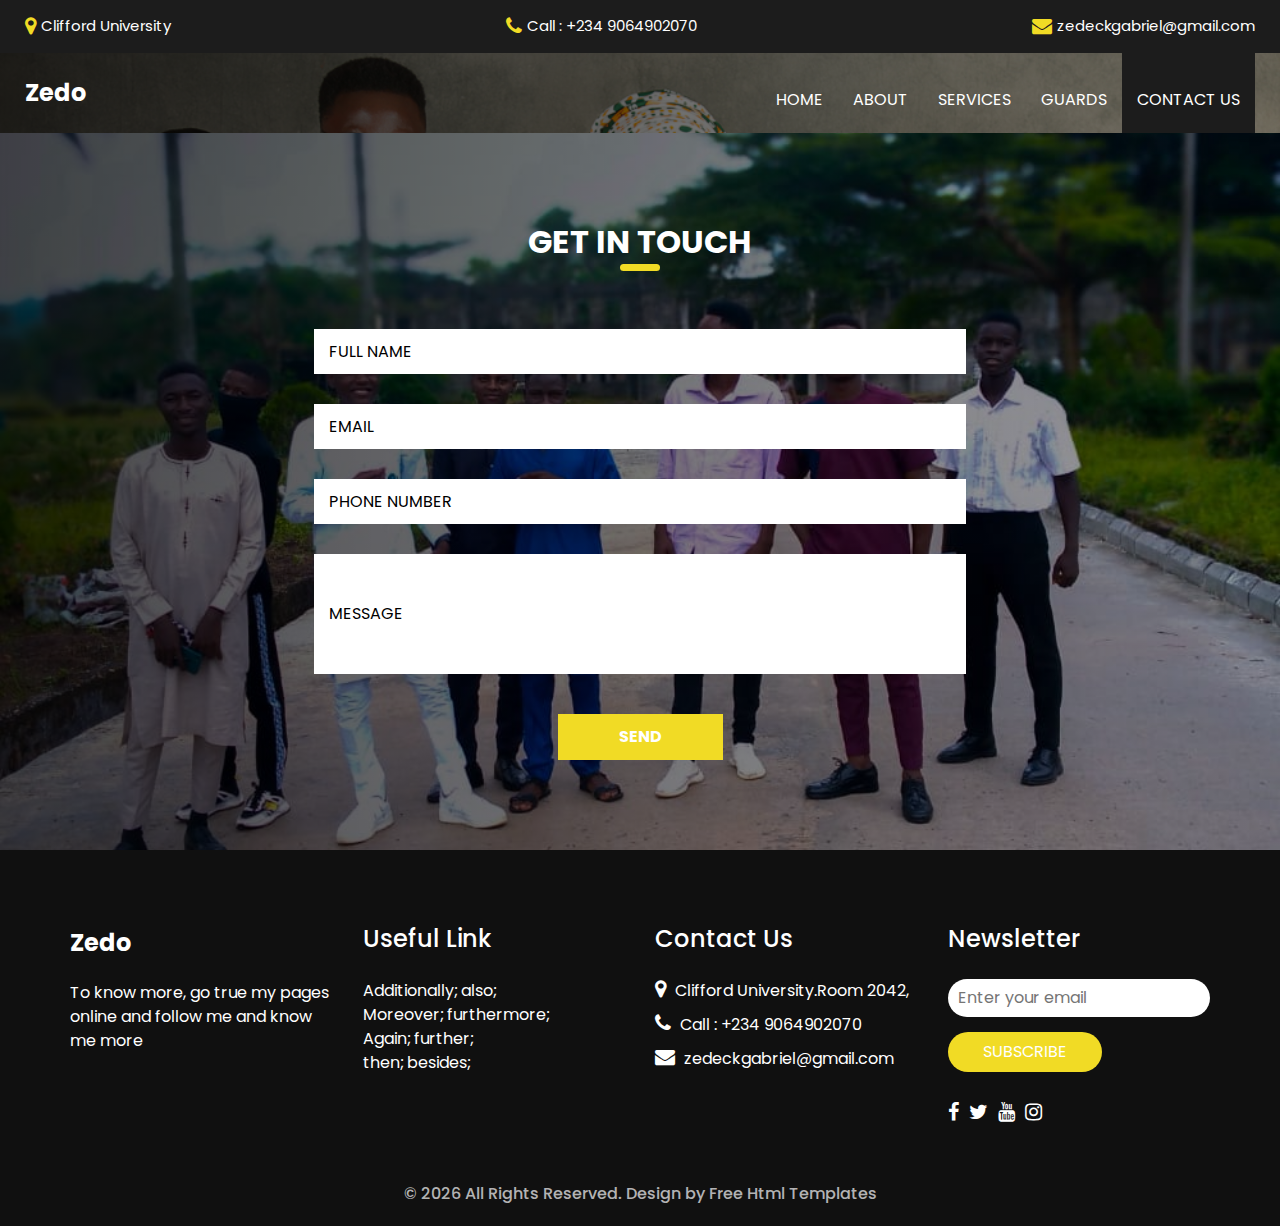
<file: contact.html>
<!DOCTYPE html>
<html>

<head>
  <!-- Basic -->
  <meta charset="utf-8" />
  <meta http-equiv="X-UA-Compatible" content="IE=edge" />
  <!-- Mobile Metas -->
  <meta name="viewport" content="width=device-width, initial-scale=1, shrink-to-fit=no" />
  <!-- Site Metas -->
  <meta name="keywords" content="" />
  <meta name="description" content="" />
  <meta name="author" content="" />
  <link rel="shortcut icon" href="images/favicon.png" type="image/x-icon">

  <title>Guarder</title>

  <!-- bootstrap core css -->
  <link rel="stylesheet" type="text/css" href="css/bootstrap.css" />

  <!-- fonts style -->
  <link href="https://fonts.googleapis.com/css?family=Open+Sans:400,700|Poppins:400,600,700&display=swap" rel="stylesheet" />

  <!-- Custom styles for this template -->
  <link href="css/style.css" rel="stylesheet" />
  <!-- responsive style -->
  <link href="css/responsive.css" rel="stylesheet" />
</head>

<body class="sub_page">
  <div class="hero_area">
    <!-- header section strats -->
    <div class="hero_bb_box">
      <div class="img-box">
        <img src="images/hero-bb.jpg" alt="">
      </div>
    </div>

    <header class="header_section">
      <div class="header_top">
        <div class="container-fluid">
          <div class="contact_link-container">
            <a href="" class="contact_link1">
              <i class="fa fa-map-marker" aria-hidden="true"></i>
              <span>
                Clifford University
              </span>
            </a>
            <a href="" class="contact_link2">
              <i class="fa fa-phone" aria-hidden="true"></i>
              <span>
                Call : +234 9064902070
              </span>
            </a>
            <a href="" class="contact_link3">
              <i class="fa fa-envelope" aria-hidden="true"></i>
              <span>
                zedeckgabriel@gmail.com
              </span>
            </a>
          </div>
        </div>
      </div>
      <div class="header_bottom">
        <div class="container-fluid">
          <nav class="navbar navbar-expand-lg custom_nav-container">
            <a class="navbar-brand" href="index.html">
              <span>
                Zedo
              </span>
            </a>
            <button class="navbar-toggler" type="button" data-toggle="collapse" data-target="#navbarSupportedContent" aria-controls="navbarSupportedContent" aria-expanded="false" aria-label="Toggle navigation">
              <span class=""></span>
            </button>

            <div class="collapse navbar-collapse ml-auto" id="navbarSupportedContent">
              <ul class="navbar-nav  ">
                <li class="nav-item ">
                  <a class="nav-link" href="index.html">Home <span class="sr-only">(current)</span></a>
                </li>
                <li class="nav-item">
                  <a class="nav-link" href="about.html"> About</a>
                </li>
                <li class="nav-item">
                  <a class="nav-link" href="service.html"> Services </a>
                </li>
                <li class="nav-item">
                  <a class="nav-link" href="guard.html"> Guards </a>
                </li>
                <li class="nav-item active">
                  <a class="nav-link" href="contact.html">Contact us</a>
                </li>
              </ul>
            </div>
          </nav>
        </div>
      </div>
    </header>
    <!-- end header section -->
  </div>

  <!-- contact section -->

  <section class="contact_section layout_padding">
    <div class="contact_bg_box">
      <div class="img-box">
        <img src="images/contact-me.jpg" alt="">
      </div>
    </div>
    <div class="container">
      <div class="heading_container heading_center">
        <h2>
          Get In touch
        </h2>
      </div>
      <div class="">
        <div class="row">
          <div class="col-md-7 mx-auto">
            <form action="#">
              <div class="contact_form-container">
                <div>
                  <div>
                    <input type="text" placeholder="Full Name" />
                  </div>
                  <div>
                    <input type="email" placeholder="Email " />
                  </div>
                  <div>
                    <input type="text" placeholder="Phone Number" />
                  </div>
                  <div class="">
                    <input type="text" placeholder="Message" class="message_input" />
                  </div>
                  <div class="btn-box ">
                    <button type="submit">
                      Send
                    </button>
                  </div>
                </div>
              </div>
            </form>
          </div>
        </div>
      </div>
    </div>
  </section>

  <!-- end contact section -->

  <!-- info section -->
  <section class="info_section ">
    <div class="container">
      <div class="row">
        <div class="col-md-3">
          <div class="info_logo">
            <a class="navbar-brand" href="index.html">
              <span>
                Zedo
              </span>
            </a>
            <p>
              To know more, go true my pages online and  follow me and know me more
            </p>
          </div>
        </div>
        <div class="col-md-3">
          <div class="info_links">
            <h5>
              Useful Link
            </h5>
            <ul>
              <li>
                <a href="">
                  Additionally; also;
                </a>
              </li>
              <li>
                <a href="">
                  Moreover; furthermore;
                </a>
              </li>
              <li>
                <a href="">
                  Again; further;
                </a>
              </li>
              <li>
                <a href="">
                  then; besides;
                </a>
              </li>
            </ul>
          </div>
        </div>
        <div class="col-md-3">
          <div class="info_info">
            <h5>
              Contact Us
            </h5>
          </div>
          <div class="info_contact">
            <a href="" class="">
              <i class="fa fa-map-marker" aria-hidden="true"></i>
              <span>
                Clifford University.Room 2042,
              </span>
            </a>
            <a href="" class="">
              <i class="fa fa-phone" aria-hidden="true"></i>
              <span>
                Call : +234 9064902070
              </span>
            </a>
            <a href="" class="">
              <i class="fa fa-envelope" aria-hidden="true"></i>
              <span>
                zedeckgabriel@gmail.com
              </span>
            </a>
          </div>
        </div>
        <div class="col-md-3">
          <div class="info_form ">
            <h5>
              Newsletter
            </h5>
            <form action="#">
              <input type="email" placeholder="Enter your email">
              <button>
                Subscribe
              </button>
            </form>
            <div class="social_box">
              <a href="">
                <i class="fa fa-facebook" aria-hidden="true"></i>
              </a>
              <a href="">
                <i class="fa fa-twitter" aria-hidden="true"></i>
              </a>
              <a href="">
                <i class="fa fa-youtube" aria-hidden="true"></i>
              </a>
              <a href="">
                <i class="fa fa-instagram" aria-hidden="true"></i>
              </a>
            </div>
          </div>
        </div>
      </div>
    </div>
  </section>

  <!-- end info_section -->




  <!-- footer section -->
  <footer class="container-fluid footer_section">
    <p>
      &copy; <span id="currentYear"></span> All Rights Reserved. Design by
      <a href="https://html.design/">Free Html Templates</a>
    </p>
  </footer>
  <!-- footer section -->

  <script src="js/jquery-3.4.1.min.js"></script>
  <script src="js/bootstrap.js"></script>
  <script src="js/custom.js"></script>
</body>

</html>
</file>
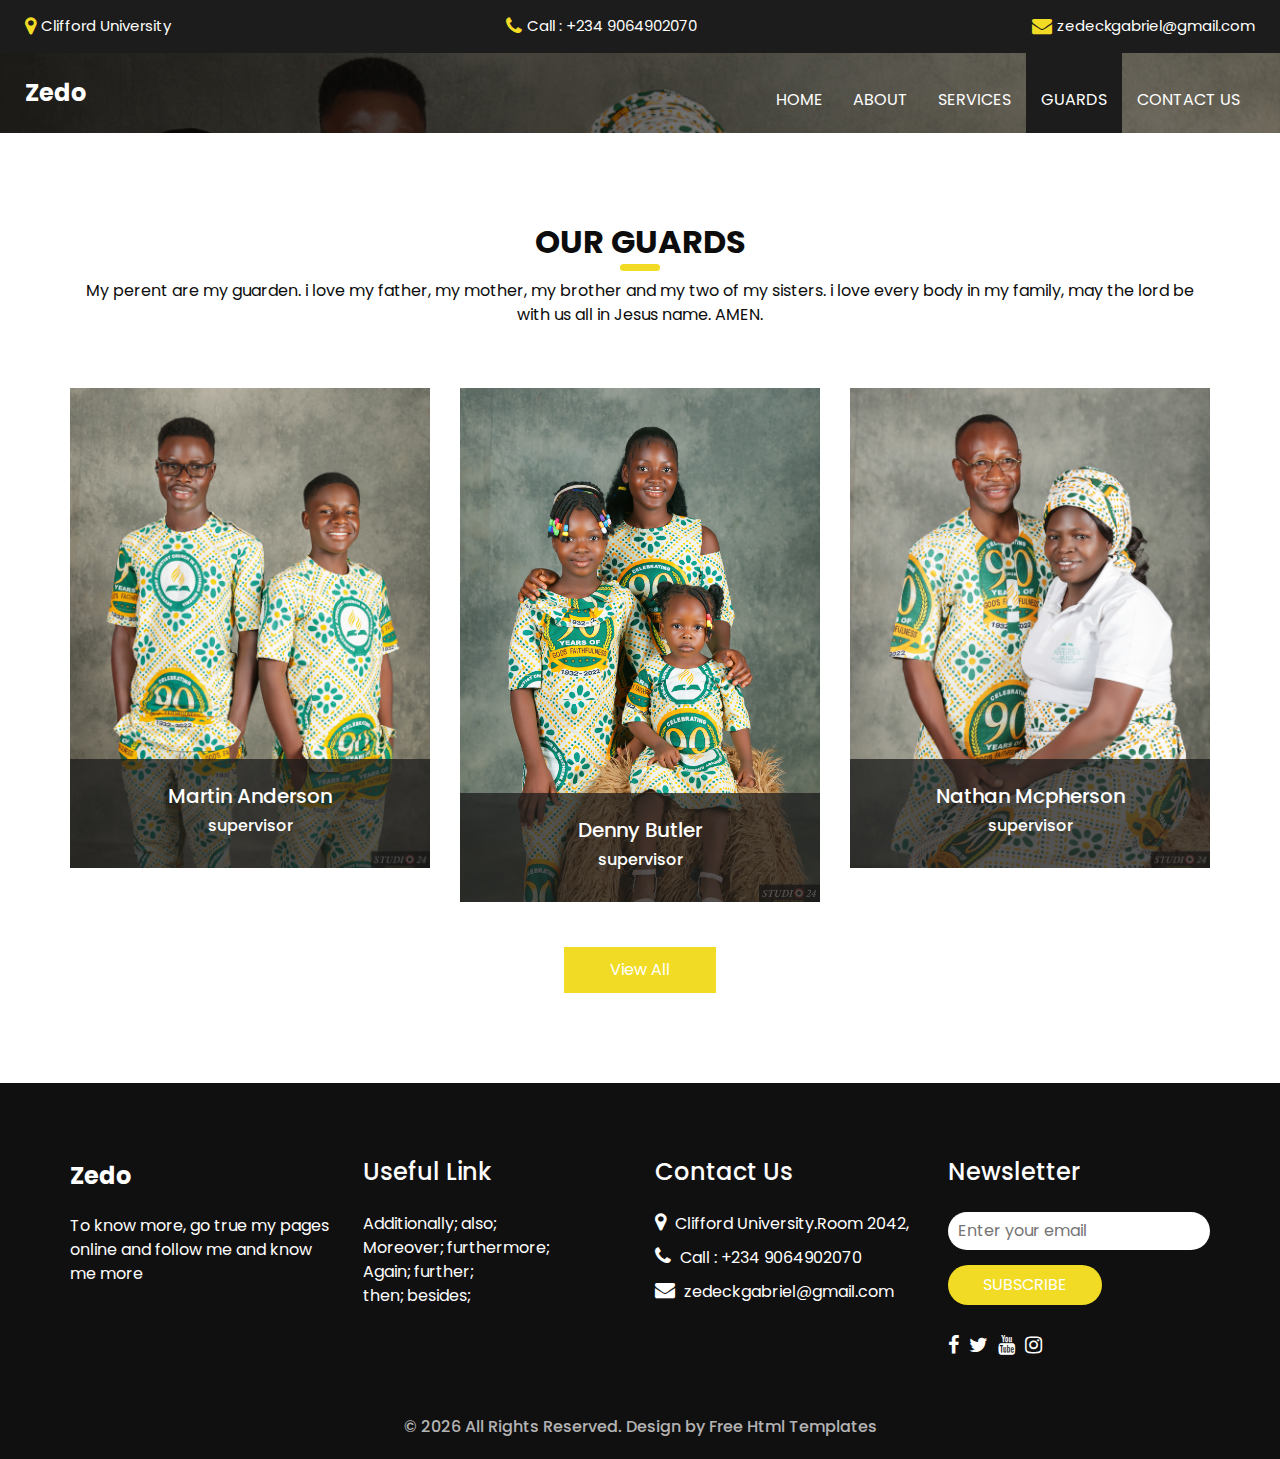
<file: guard.html>
<!DOCTYPE html>
<html>

<head>
  <!-- Basic -->
  <meta charset="utf-8" />
  <meta http-equiv="X-UA-Compatible" content="IE=edge" />
  <!-- Mobile Metas -->
  <meta name="viewport" content="width=device-width, initial-scale=1, shrink-to-fit=no" />
  <!-- Site Metas -->
  <meta name="keywords" content="" />
  <meta name="description" content="" />
  <meta name="author" content="" />
  <link rel="shortcut icon" href="images/favicon.png" type="image/x-icon">

  <title>Guarder</title>

  <!-- bootstrap core css -->
  <link rel="stylesheet" type="text/css" href="css/bootstrap.css" />

  <!-- fonts style -->
  <link href="https://fonts.googleapis.com/css?family=Open+Sans:400,700|Poppins:400,600,700&display=swap" rel="stylesheet" />

  <!-- Custom styles for this template -->
  <link href="css/style.css" rel="stylesheet" />
  <!-- responsive style -->
  <link href="css/responsive.css" rel="stylesheet" />
</head>

<body class="sub_page">
  <div class="hero_area">
    <!-- header section strats -->
    <div class="hero_bb_box">
      <div class="img-box">
        <img src="images/hero-bb.jpg" alt="">
      </div>
    </div>

    <header class="header_section">
      <div class="header_top">
        <div class="container-fluid">
          <div class="contact_link-container">
            <a href="" class="contact_link1">
              <i class="fa fa-map-marker" aria-hidden="true"></i>
              <span>
                Clifford University
              </span>
            </a>
            <a href="" class="contact_link2">
              <i class="fa fa-phone" aria-hidden="true"></i>
              <span>
                Call : +234 9064902070
              </span>
            </a>
            <a href="" class="contact_link3">
              <i class="fa fa-envelope" aria-hidden="true"></i>
              <span>
                zedeckgabriel@gmail.com
              </span>
            </a>
          </div>
        </div>
      </div>
      <div class="header_bottom">
        <div class="container-fluid">
          <nav class="navbar navbar-expand-lg custom_nav-container">
            <a class="navbar-brand" href="index.html">
              <span>
                Zedo
              </span>
            </a>
            <button class="navbar-toggler" type="button" data-toggle="collapse" data-target="#navbarSupportedContent" aria-controls="navbarSupportedContent" aria-expanded="false" aria-label="Toggle navigation">
              <span class=""></span>
            </button>

            <div class="collapse navbar-collapse ml-auto" id="navbarSupportedContent">
              <ul class="navbar-nav  ">
                <li class="nav-item ">
                  <a class="nav-link" href="index.html">Home <span class="sr-only">(current)</span></a>
                </li>
                <li class="nav-item">
                  <a class="nav-link" href="about.html"> About</a>
                </li>
                <li class="nav-item">
                  <a class="nav-link" href="service.html"> Services </a>
                </li>
                <li class="nav-item active">
                  <a class="nav-link" href="guard.html"> Guards </a>
                </li>
                <li class="nav-item">
                  <a class="nav-link" href="contact.html">Contact us</a>
                </li>
              </ul>
            </div>
          </nav>
        </div>
      </div>
    </header>
    <!-- end header section -->
  </div>

  <!-- team section -->

  <section class="team_section layout_padding">
    <div class="container">
      <div class="heading_container heading_center">
        <h2>
          Our Guards
        </h2>
        <p>
          My perent are my guarden. i love my father, my mother, my brother and my two of my sisters. i love every body in my family, may the lord be with us all
          in Jesus name. AMEN.
        </p>
      </div>
      <div class="row">
        <div class="col-md-4 col-sm-6 mx-auto ">
          <div class="box">
            <div class="img-box">
              <img src="images/zz.jpg" alt="">
            </div>
            <div class="detail-box">
              <h5>
                Martin Anderson
              </h5>
              <h6 class="">
                supervisor
              </h6>
            </div>
          </div>
        </div>
        <div class="col-md-4 col-sm-6 mx-auto ">
          <div class="box">
            <div class="img-box">
              <img src="images/cc.jpg" alt="">
            </div>
            <div class="detail-box">
              <h5>
                Denny Butler
              </h5>
              <h6 class="">
                supervisor
              </h6>
            </div>
          </div>
        </div>
        <div class="col-md-4 col-sm-6 mx-auto ">
          <div class="box">
            <div class="img-box">
              <img src="images/uu.jpg" alt="">
            </div>
            <div class="detail-box">
              <h5>
                Nathan Mcpherson
              </h5>
              <h6 class="">
                supervisor
              </h6>
            </div>
          </div>
        </div>
      </div>
      <div class="btn-box">
        <a href="">
          View All
        </a>
      </div>
    </div>
  </section>

  <!-- end team section -->

  <!-- info section -->
  <section class="info_section ">
    <div class="container">
      <div class="row">
        <div class="col-md-3">
          <div class="info_logo">
            <a class="navbar-brand" href="index.html">
              <span>
                Zedo
              </span>
            </a>
            <p>
              To know more, go true my pages online and  follow me and know me more
            </p>
          </div>
        </div>
        <div class="col-md-3">
          <div class="info_links">
            <h5>
              Useful Link
            </h5>
            <ul>
              <li>
                <a href="">
                  Additionally; also;
                </a>
              </li>
              <li>
                <a href="">
                  Moreover; furthermore;
                </a>
              </li>
              <li>
                <a href="">
                  Again; further;
                </a>
              </li>
              <li>
                <a href="">
                  then; besides;
                </a>
              </li>
            </ul>
          </div>
        </div>
        <div class="col-md-3">
          <div class="info_info">
            <h5>
              Contact Us
            </h5>
          </div>
          <div class="info_contact">
            <a href="" class="">
              <i class="fa fa-map-marker" aria-hidden="true"></i>
              <span>
                Clifford University.Room 2042,
              </span>
            </a>
            <a href="" class="">
              <i class="fa fa-phone" aria-hidden="true"></i>
              <span>
                Call : +234 9064902070
              </span>
            </a>
            <a href="" class="">
              <i class="fa fa-envelope" aria-hidden="true"></i>
              <span>
                zedeckgabriel@gmail.com
              </span>
            </a>
          </div>
        </div>
        <div class="col-md-3">
          <div class="info_form ">
            <h5>
              Newsletter
            </h5>
            <form action="#">
              <input type="email" placeholder="Enter your email">
              <button>
                Subscribe
              </button>
            </form>
            <div class="social_box">
              <a href="">
                <i class="fa fa-facebook" aria-hidden="true"></i>
              </a>
              <a href="">
                <i class="fa fa-twitter" aria-hidden="true"></i>
              </a>
              <a href="">
                <i class="fa fa-youtube" aria-hidden="true"></i>
              </a>
              <a href="">
                <i class="fa fa-instagram" aria-hidden="true"></i>
              </a>
            </div>
          </div>
        </div>
      </div>
    </div>
  </section>

  <!-- end info_section -->




  <!-- footer section -->
  <footer class="container-fluid footer_section">
    <p>
      &copy; <span id="currentYear"></span> All Rights Reserved. Design by
      <a href="https://html.design/">Free Html Templates</a>
    </p>
  </footer>
  <!-- footer section -->

  <script src="js/jquery-3.4.1.min.js"></script>
  <script src="js/bootstrap.js"></script>
  <script src="js/custom.js"></script>
</body>

</html>
</file>
<file: css/responsive.css>
@media (max-width: 1120px) {}

@media (max-width: 992px) {
  .hero_area {
    min-height: auto;
  }

  .navbar-nav {
    align-items: center;
  }

  .custom_nav-container .navbar-toggler {
    margin-bottom: 15px;
  }

  .custom_nav-container.navbar-expand-lg .navbar-nav .nav-item .nav-link {
    padding: 10px 25px;
    margin: 5px 0;
  }

  .custom_nav-container.navbar-expand-lg .form-inline {
    justify-content: center;
  }

  .custom_nav-container.navbar-expand-lg {
    padding-top: 10px;
    align-items: center;
  }

  .slider_section {
    padding: 45px 0 150px 0;
  }

  .sub_page .custom_nav-container.navbar-expand-lg .navbar-nav .nav-item .nav-link {
    padding-bottom: 15px;
  }
}

@media (max-width: 768px) {
  .slider_section ol.carousel-indicators {
    justify-content: center;
  }

  .slider_section {
    text-align: center;
  }

  .slider_section .img-box {
    margin-top: 35px;
  }

  .slider_section .detail-box .btn-box {
    justify-content: center;
    flex-wrap: wrap;
  }

  .about_section .heading_container {
    margin-bottom: 0;
  }

  .about_section .row {
    flex-direction: column-reverse;
  }

  .about_section .detail-box {
    margin-left: 0;
    width: 100%;
    box-shadow: 0 0 5px 0 rgba(0, 0, 0, 0.15);
  }

  .service_section .service_container {
    flex-wrap: wrap;
  }

  .client_section .carousel_btn-box {
    margin-top: 25px;
  }

  .client_section .carousel-control-prev,
  .client_section .carousel-control-next {
    position: unset;
    transform: none;
    margin: 0 2.5px;
  }

  .info_section .row .col-md-3 {

    display: flex;
    flex-direction: column;
    align-items: center;
    text-align: center;

  }

  .info_section .info_logo {
    align-items: center;
  }

  .info_section .info_form .social_box {
    justify-content: center;
  }

  .info_section .info_form .social_box a {
    margin: 0 5px;
  }
}

@media (max-width: 576px) {
  .header_top a span {
    display: none;
  }

  .slider_section .detail-box h1 {
    font-size: 2.5rem;
    line-height: 55px;
  }
}

@media (max-width: 480px) {}

@media (max-width: 420px) {}

@media (max-width: 376px) {}

@media (min-width: 1200px) {
  .container {
    max-width: 1170px;
  }
}
</file>
<file: css/style.css>
@import url("font-awesome.min.css");
body {
  font-family: "Poppins", sans-serif;
  color: #0c0c0c;
  background-color: #ffffff;
}

.layout_padding {
  padding-top: 90px;
  padding-bottom: 90px;
}

.layout_padding2 {
  padding-top: 45px;
  padding-bottom: 45px;
}

.layout_padding2-top {
  padding-top: 45px;
}

.layout_padding2-bottom {
  padding-bottom: 45px;
}

.layout_padding-top {
  padding-top: 90px;
}

.layout_padding-bottom {
  padding-bottom: 90px;
}

.heading_container {
  display: -webkit-box;
  display: -ms-flexbox;
  display: flex;
  -webkit-box-orient: vertical;
  -webkit-box-direction: normal;
      -ms-flex-direction: column;
          flex-direction: column;
}

.heading_container h2 {
  position: relative;
  font-weight: bold;
  text-transform: uppercase;
  padding-bottom: 10px;
}

.heading_container h2::before {
  content: "";
  width: 40px;
  height: 7px;
  background-color: #f1db25;
  border-radius: 10px;
  position: absolute;
  bottom: 0;
  left: 0;
}

.heading_container.heading_center {
  -webkit-box-align: center;
      -ms-flex-align: center;
          align-items: center;
  text-align: center;
}

.heading_container.heading_center h2::before {
  left: 50%;
  -webkit-transform: translateX(-50%);
          transform: translateX(-50%);
}

/*header section*/
.hero_area {
  min-height: 100vh;
  display: -webkit-box;
  display: -ms-flexbox;
  display: flex;
  -webkit-box-orient: vertical;
  -webkit-box-direction: normal;
      -ms-flex-direction: column;
          flex-direction: column;
  position: relative;
}

.hero_bb_box {
  position: absolute;
  top: 0;
  left: 0;
  width: 100%;
  height: 100%;
  overflow: hidden;
  z-index: -1;
  display: -webkit-box;
  display: -ms-flexbox;
  display: flex;
  -webkit-box-pack: center;
      -ms-flex-pack: center;
          justify-content: center;
}

.hero_bb_box .img-box {
  width: 100%;
}

.hero_bb_box .img-box img {
  min-width: 100%;
  min-height: 100%;
}

.hero_bb_box::before {
  content: "";
  position: absolute;
  top: 0;
  left: 0;
  width: 100%;
  height: 100%;
  background: -webkit-gradient(linear, left top, right top, from(rgba(0, 0, 0, 0.8)), to(rgba(0, 0, 0, 0.35)));
  background: linear-gradient(to right, rgba(0, 0, 0, 0.8), rgba(0, 0, 0, 0.35));
}

.sub_page .hero_area {
  min-height: auto;
}

.sub_page .custom_nav-container.navbar-expand-lg .navbar-nav .nav-item .nav-link {
  padding-bottom: 21px;
}

.hero_area.sub_pages {
  height: auto;
}

.header_section {
  padding: 0;
}

.header_section .container-fluid {
  padding-right: 25px;
  padding-left: 25px;
}

.header_section .nav_container {
  margin: 0 auto;
}

.header_top {
  background-color: #1c1c1c;
  padding: 15px 0;
}

.header_top .contact_link-container {
  display: -webkit-box;
  display: -ms-flexbox;
  display: flex;
  -webkit-box-pack: justify;
      -ms-flex-pack: justify;
          justify-content: space-between;
}

.header_top .contact_link-container a {
  display: -webkit-box;
  display: -ms-flexbox;
  display: flex;
  -webkit-box-align: center;
      -ms-flex-align: center;
          align-items: center;
  color: #ffffff;
  font-size: 15px;
}

.header_top .contact_link-container a i {
  font-size: 20px;
  color: #f1db25;
  margin-right: 5px;
}

#navbarSupportedContent {
  -webkit-box-pack: justify;
      -ms-flex-pack: justify;
          justify-content: space-between;
}

.custom_nav-container {
  z-index: 99999;
  padding: 0;
}

.custom_nav-container .navbar-nav {
  margin-left: auto;
}

.custom_nav-container .navbar-nav .nav-item .nav-link {
  padding: 0;
  padding: 35px 15px 10px 15px;
  color: #ffffff;
  text-align: center;
  text-transform: uppercase;
  -webkit-transition: all .2s;
  transition: all .2s;
}

.custom_nav-container .navbar-nav .nav-item:hover .nav-link, .custom_nav-container .navbar-nav .nav-item.active .nav-link {
  background-color: #1c1c1c;
}

a,
a:hover,
a:focus {
  text-decoration: none;
}

a:hover,
a:focus {
  color: initial;
}

.btn,
.btn:focus {
  outline: none !important;
  -webkit-box-shadow: none;
          box-shadow: none;
}

.navbar-brand {
  display: -webkit-box;
  display: -ms-flexbox;
  display: flex;
  -webkit-box-orient: vertical;
  -webkit-box-direction: normal;
      -ms-flex-direction: column;
          flex-direction: column;
  -webkit-box-align: center;
      -ms-flex-align: center;
          align-items: center;
}

.navbar-brand span {
  font-weight: bold;
  color: #ffffff;
  font-size: 24px;
}

.custom_nav-container .navbar-toggler {
  outline: none;
}

.custom_nav-container .navbar-toggler {
  padding: 0;
  width: 37px;
  height: 42px;
  -webkit-transition: all 0.3s;
  transition: all 0.3s;
}

.custom_nav-container .navbar-toggler span {
  display: block;
  width: 32px;
  height: 4px;
  background-color: #ffffff;
  border-radius: 15px;
  margin: 7px 0;
  -webkit-transition: all 0.3s;
  transition: all 0.3s;
  position: relative;
  transition: all 0.3s;
}

.custom_nav-container .navbar-toggler span::before, .custom_nav-container .navbar-toggler span::after {
  content: "";
  position: absolute;
  left: 0;
  height: 100%;
  width: 100%;
  background-color: #ffffff;
  border-radius: 15px;
  top: -10px;
  -webkit-transition: all 0.3s;
  transition: all 0.3s;
}

.custom_nav-container .navbar-toggler span::after {
  top: 10px;
}

.custom_nav-container .navbar-toggler[aria-expanded="true"] {
  -webkit-transform: rotate(360deg);
          transform: rotate(360deg);
}

.custom_nav-container .navbar-toggler[aria-expanded="true"] span {
  -webkit-transform: rotate(45deg);
          transform: rotate(45deg);
}

.custom_nav-container .navbar-toggler[aria-expanded="true"] span::before, .custom_nav-container .navbar-toggler[aria-expanded="true"] span::after {
  -webkit-transform: rotate(90deg);
          transform: rotate(90deg);
  top: 0;
}

/*end header section*/
/* slider section */
.slider_section {
  -webkit-box-flex: 1;
      -ms-flex: 1;
          flex: 1;
  display: -webkit-box;
  display: -ms-flexbox;
  display: flex;
  -webkit-box-orient: vertical;
  -webkit-box-direction: normal;
      -ms-flex-direction: column;
          flex-direction: column;
  -webkit-box-pack: center;
      -ms-flex-pack: center;
          justify-content: center;
  color: #ffffff;
}

.slider_section .row {
  -webkit-box-align: center;
      -ms-flex-align: center;
          align-items: center;
}

.slider_section .detail-box {
  width: 100%;
  margin: 0 auto;
}

.slider_section .detail-box h1 {
  text-transform: uppercase;
  font-size: 3rem;
  color: #ffffff;
  font-weight: 600;
}

.slider_section .detail-box h1 span {
  color: #f1db25;
}

.slider_section .detail-box p {
  margin-top: 25px;
}

.slider_section .detail-box .btn-box {
  display: -webkit-box;
  display: -ms-flexbox;
  display: flex;
  margin-top: 30px;
}

.slider_section .detail-box .btn-box a {
  width: 180px;
  text-align: center;
  margin: 5px;
}

.slider_section .detail-box .btn-box .btn-1 {
  display: inline-block;
  padding: 10px 35px;
  background-color: #ffffff;
  color: #000000;
  -webkit-transition: all 0.3s;
  transition: all 0.3s;
  border: 1px solid transparent;
}

.slider_section .detail-box .btn-box .btn-1:hover {
  background-color: transparent;
  border-color: #ffffff;
  color: #ffffff;
}

.slider_section .detail-box .btn-box .btn-2 {
  display: inline-block;
  padding: 10px 35px;
  background-color: #f1db25;
  color: #ffffff;
  -webkit-transition: all 0.3s;
  transition: all 0.3s;
  border: 1px solid transparent;
}

.slider_section .detail-box .btn-box .btn-2:hover {
  background-color: transparent;
  border-color: #f1db25;
  color: #f1db25;
}

.slider_section .img-box {
  display: -webkit-box;
  display: -ms-flexbox;
  display: flex;
}

.slider_section .img-box img {
  width: 100%;
}

.slider_section .idicator_container {
  position: relative;
}

.slider_section ol.carousel-indicators {
  margin: 0;
  bottom: -75px;
  -webkit-box-pack: end;
      -ms-flex-pack: end;
          justify-content: flex-end;
}

.slider_section ol.carousel-indicators li {
  width: 20px;
  height: 20px;
  border-radius: 100%;
  text-align: center;
  background-color: #f1db25;
  opacity: 1;
  border: none;
  margin: 0 4px;
}

.slider_section ol.carousel-indicators li.active {
  background-color: #ffffff;
}

.about_section .row {
  -webkit-box-align: center;
      -ms-flex-align: center;
          align-items: center;
}

.about_section .img_container .img-box img {
  width: 100%;
}

.about_section .detail-box {
  background-color: #ffffff;
  padding: 40px 20px;
  -webkit-box-shadow: 0 0 5px 0 rgba(0, 0, 0, 0.05);
          box-shadow: 0 0 5px 0 rgba(0, 0, 0, 0.05);
  position: relative;
  margin-left: -45px;
}

.about_section .detail-box p {
  margin-top: 5px;
}

.about_section .detail-box a {
  display: inline-block;
  padding: 10px 35px;
  background-color: #f1db25;
  color: #ffffff;
  -webkit-transition: all 0.3s;
  transition: all 0.3s;
  border: 1px solid transparent;
  text-transform: uppercase;
}

.about_section .detail-box a:hover {
  background-color: transparent;
  border-color: #f1db25;
  color: #f1db25;
}

.service_section {
  background-color: #1c1c1c;
}

.service_section .heading_container {
  color: #ffffff;
}

.service_section .box {
  background-color: #ffffff;
  padding: 25px 15px;
  text-align: center;
  -webkit-box-shadow: 0 0 15px 0 rgba(0, 0, 0, 0.2);
          box-shadow: 0 0 15px 0 rgba(0, 0, 0, 0.2);
  margin-top: 45px;
}

.service_section .box .img-box svg {
  width: 75px;
  height: auto;
  fill: #1c1c1c;
}

.service_section .box .detail-box {
  margin-top: 25px;
}

.service_section .box .detail-box h6 {
  font-size: 18px;
  font-weight: bold;
  text-transform: uppercase;
  margin-bottom: 20px;
}

.service_section .box .detail-box a {
  display: inline-block;
  padding: 8px 35px;
  background-color: #f1db25;
  color: #ffffff;
  -webkit-transition: all 0.3s;
  transition: all 0.3s;
  border: 1px solid transparent;
  margin-top: 10px;
}

.service_section .box .detail-box a:hover {
  background-color: transparent;
  border-color: #f1db25;
  color: #f1db25;
}

.client_section {
  text-align: center;
}

.client_section #carouselExampleControls {
  padding: 0 10%;
}

.client_section .box {
  display: -webkit-box;
  display: -ms-flexbox;
  display: flex;
  -webkit-box-orient: vertical;
  -webkit-box-direction: normal;
      -ms-flex-direction: column;
          flex-direction: column;
  -webkit-box-align: center;
      -ms-flex-align: center;
          align-items: center;
  margin-top: 45px;
}

.client_section .box .img-box {
  width: 145px;
}

.client_section .box .img-box img {
  width: 100%;
}

.client_section .box .detail-box {
  display: -webkit-box;
  display: -ms-flexbox;
  display: flex;
  -webkit-box-orient: vertical;
  -webkit-box-direction: normal;
      -ms-flex-direction: column;
          flex-direction: column;
  -webkit-box-align: center;
      -ms-flex-align: center;
          align-items: center;
  margin-top: 20px;
}

.client_section .box .detail-box h4 {
  font-weight: bold;
  font-size: 18px;
  padding: 0 10px;
  border-bottom: 1px solid #ffffff;
}

.client_section .box .detail-box p {
  margin-top: 10px;
}

.client_section .carousel_btn-box {
  display: -webkit-box;
  display: -ms-flexbox;
  display: flex;
  -webkit-box-pack: center;
      -ms-flex-pack: center;
          justify-content: center;
}

.client_section .carousel-control-prev,
.client_section .carousel-control-next {
  position: absolute;
  top: 50%;
  width: 45px;
  height: 45px;
  border: none;
  opacity: 1;
  background-color: #1c1c1c;
  color: #ffffff;
  border-radius: 100%;
  -webkit-transform: translateY(-50%);
          transform: translateY(-50%);
  font-size: 18px;
}

.client_section .carousel-control-prev:hover,
.client_section .carousel-control-next:hover {
  background-color: #f1db25;
}

.client_section .carousel-control-prev {
  left: 0;
}

.client_section .carousel-control-next {
  left: initial;
  right: 0;
}

/* contact section */
.contact_section {
  position: relative;
  color: #ffffff;
}

.contact_section .row {
  -webkit-box-align: center;
      -ms-flex-align: center;
          align-items: center;
}

.contact_section .contact_form-container {
  margin-top: 35px;
}

.contact_section .contact_form-container input {
  border: none;
  outline: none;
  color: #000000;
  height: 45px;
  width: 100%;
  margin: 15px 0;
  padding-left: 15px;
  background-color: #ffffff;
}

.contact_section .contact_form-container input::-webkit-input-placeholder {
  color: #000000;
  text-transform: uppercase;
}

.contact_section .contact_form-container input:-ms-input-placeholder {
  color: #000000;
  text-transform: uppercase;
}

.contact_section .contact_form-container input::-ms-input-placeholder {
  color: #000000;
  text-transform: uppercase;
}

.contact_section .contact_form-container input::placeholder {
  color: #000000;
  text-transform: uppercase;
}

.contact_section .contact_form-container input.message_input {
  height: 120px;
}

.contact_section .contact_form-container .btn-box {
  display: -webkit-box;
  display: -ms-flexbox;
  display: flex;
  -webkit-box-pack: center;
      -ms-flex-pack: center;
          justify-content: center;
  margin-top: 25px;
}

.contact_section .contact_form-container button {
  display: inline-block;
  padding: 10px 60px;
  background-color: #f1db25;
  color: #ffffff;
  -webkit-transition: all 0.3s;
  transition: all 0.3s;
  border: 1px solid transparent;
  text-transform: uppercase;
  font-weight: bold;
}

.contact_section .contact_form-container button:hover {
  background-color: transparent;
  border-color: #f1db25;
  color: #f1db25;
}

.contact_bg_box {
  position: absolute;
  top: 0;
  left: 0;
  width: 100%;
  height: 100%;
  overflow: hidden;
  z-index: -1;
  display: -webkit-box;
  display: -ms-flexbox;
  display: flex;
  -webkit-box-pack: center;
      -ms-flex-pack: center;
          justify-content: center;
  -webkit-box-align: center;
      -ms-flex-align: center;
          align-items: center;
}

.contact_bg_box .img-box {
  width: 100%;
}

.contact_bg_box .img-box img {
  min-width: 100%;
  min-height: 100%;
}

.contact_bg_box::before {
  content: "";
  position: absolute;
  top: 0;
  left: 0;
  width: 100%;
  height: 100%;
  background: -webkit-gradient(linear, left top, right top, from(rgba(0, 0, 0, 0.7)), to(rgba(0, 0, 0, 0.35)));
  background: linear-gradient(to right, rgba(0, 0, 0, 0.7), rgba(0, 0, 0, 0.35));
}

/* end contact section */
.team_section .box {
  display: -webkit-box;
  display: -ms-flexbox;
  display: flex;
  -webkit-box-orient: vertical;
  -webkit-box-direction: normal;
      -ms-flex-direction: column;
          flex-direction: column;
  overflow: hidden;
  margin-top: 45px;
  position: relative;
}

.team_section .box .img-box {
  width: 100%;
}

.team_section .box .img-box img {
  width: 100%;
}

.team_section .box .detail-box {
  position: absolute;
  width: 100%;
  color: #ffffff;
  padding: 25px 15px;
  text-align: center;
  bottom: 0;
  background-color: rgba(28, 28, 28, 0.75);
}

.team_section .btn-box {
  display: -webkit-box;
  display: -ms-flexbox;
  display: flex;
  -webkit-box-pack: center;
      -ms-flex-pack: center;
          justify-content: center;
  margin-top: 45px;
}

.team_section .btn-box a {
  display: inline-block;
  padding: 10px 45px;
  background-color: #f1db25;
  color: #ffffff;
  -webkit-transition: all 0.3s;
  transition: all 0.3s;
  border: 1px solid transparent;
}

.team_section .btn-box a:hover {
  background-color: transparent;
  border-color: #f1db25;
  color: #f1db25;
}

.info_section {
  background-color: #101010;
  color: #ffffff;
  padding: 75px 0 10px 0;
}

.info_section .row > div {
  margin-bottom: 25px;
}

.info_section h5 {
  margin-bottom: 25px;
  font-size: 24px;
}

.info_section .info_logo {
  display: -webkit-box;
  display: -ms-flexbox;
  display: flex;
  -webkit-box-orient: vertical;
  -webkit-box-direction: normal;
      -ms-flex-direction: column;
          flex-direction: column;
  -webkit-box-align: start;
      -ms-flex-align: start;
          align-items: flex-start;
}

.info_section .info_logo .navbar-brand {
  padding: 0;
  margin-bottom: 20px;
}

.info_section .info_logo .navbar-brand span {
  font-size: 24px;
  color: #ffffff;
}

.info_section .info_links ul {
  padding: 0;
}

.info_section .info_links ul li {
  list-style-type: none;
}

.info_section .info_links ul li a {
  color: #ffffff;
}

.info_section .info_contact {
  display: -webkit-box;
  display: -ms-flexbox;
  display: flex;
  -webkit-box-orient: vertical;
  -webkit-box-direction: normal;
      -ms-flex-direction: column;
          flex-direction: column;
}

.info_section .info_contact a {
  color: #ffffff;
  margin-bottom: 10px;
}

.info_section .info_contact a i {
  font-size: 20px;
  margin-right: 5px;
}

.info_section .info_form form input {
  outline: none;
  border: none;
  width: 100%;
  padding: 7px 10px;
  border-radius: 30px;
}

.info_section .info_form form button {
  padding: 8px 35px;
  outline: none;
  border: none;
  color: #ffffff;
  background: #f1db25;
  border-radius: 30px;
  margin-top: 15px;
  text-transform: uppercase;
}

.info_section .info_form .social_box {
  margin-top: 25px;
  width: 100%;
  display: -webkit-box;
  display: -ms-flexbox;
  display: flex;
}

.info_section .info_form .social_box a {
  margin-right: 10px;
  color: #ffffff;
  font-size: 20px;
}

/* footer section*/
.footer_section {
  font-weight: 500;
  display: -webkit-box;
  display: -ms-flexbox;
  display: flex;
  -webkit-box-pack: center;
      -ms-flex-pack: center;
          justify-content: center;
  padding: 20px;
  background-color: #101010;
}

.footer_section p {
  color: rgba(254, 254, 255, 0.7);
  margin: 0;
  text-align: center;
}

.footer_section a {
  color: rgba(254, 254, 255, 0.7);
}

/* end footer section*/
/*# sourceMappingURL=style.css.map */
</file>
